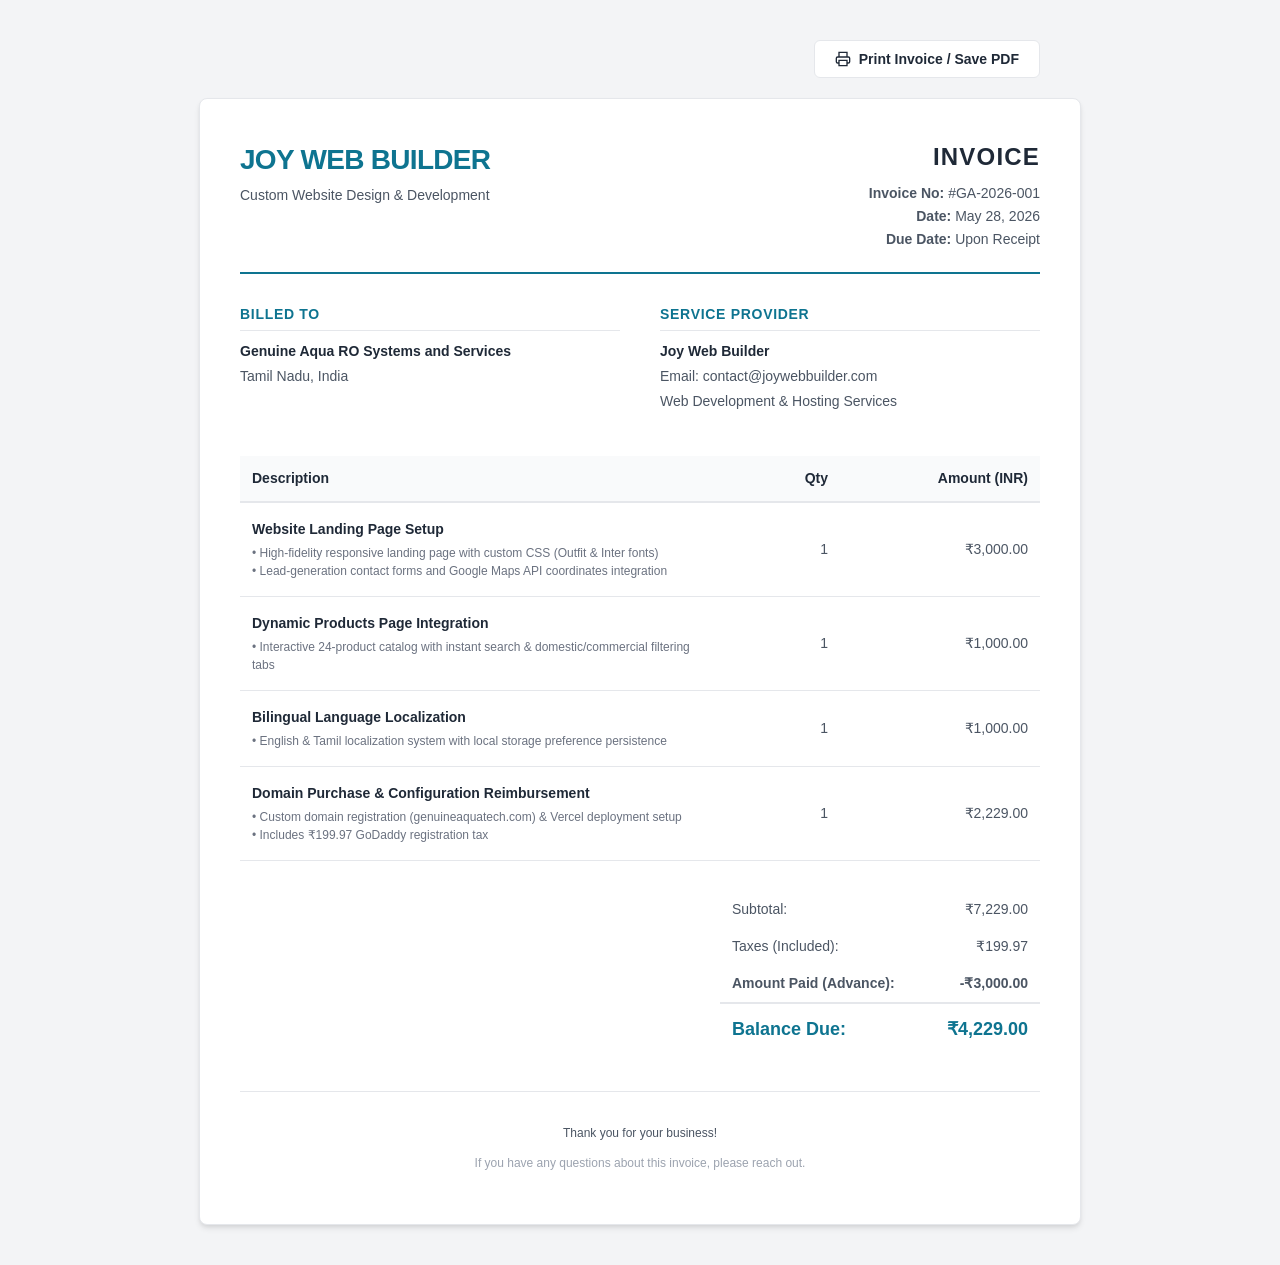
<file: invoice.html>
<!DOCTYPE html>
<html lang="en">
<head>
    <meta charset="UTF-8">
    <meta name="viewport" content="width=device-width, initial-scale=1.0">
    <title>Invoice - Genuine Aqua RO Systems & Services</title>
    <style>
        :root {
            --primary: #0e7490;
            --primary-dark: #0f766e;
            --text-main: #1f2937;
            --text-muted: #4b5563;
            --bg-light: #f9fafb;
            --border: #e5e7eb;
        }

        body {
            font-family: 'Inter', -apple-system, BlinkMacSystemFont, "Segoe UI", Roboto, Helvetica, Arial, sans-serif;
            color: var(--text-main);
            line-height: 1.5;
            background-color: #f3f4f6;
            margin: 0;
            padding: 40px 20px;
        }

        .invoice-container {
            max-width: 800px;
            margin: 0 auto;
            background: #ffffff;
            padding: 40px;
            border-radius: 8px;
            box-shadow: 0 4px 6px -1px rgba(0, 0, 0, 0.1), 0 2px 4px -1px rgba(0, 0, 0, 0.06);
            border: 1px solid var(--border);
            position: relative;
        }

        /* Banner styling */
        .invoice-header {
            display: flex;
            justify-content: space-between;
            align-items: flex-start;
            border-bottom: 2px solid var(--primary);
            padding-bottom: 20px;
            margin-bottom: 30px;
        }

        .logo-section h1 {
            color: var(--primary);
            margin: 0;
            font-size: 28px;
            font-weight: 800;
            letter-spacing: -0.025em;
        }

        .logo-section p {
            margin: 4px 0 0 0;
            color: var(--text-muted);
            font-size: 14px;
        }

        .invoice-title {
            text-align: right;
        }

        .invoice-title h2 {
            margin: 0;
            color: var(--text-main);
            font-size: 24px;
            font-weight: 700;
            text-transform: uppercase;
            letter-spacing: 0.05em;
        }

        .invoice-meta {
            margin-top: 8px;
            font-size: 14px;
            color: var(--text-muted);
        }

        .invoice-meta div {
            margin-bottom: 2px;
        }

        /* Details Section */
        .invoice-details {
            display: grid;
            grid-template-columns: 1fr 1fr;
            gap: 40px;
            margin-bottom: 40px;
        }

        .details-block h3 {
            margin: 0 0 10px 0;
            font-size: 14px;
            text-transform: uppercase;
            letter-spacing: 0.05em;
            color: var(--primary);
            border-bottom: 1px solid var(--border);
            padding-bottom: 5px;
        }

        .details-block p {
            margin: 0 0 4px 0;
            font-size: 14px;
            color: var(--text-muted);
        }

        .details-block strong {
            color: var(--text-main);
        }

        /* Table styling */
        table {
            width: 100%;
            border-collapse: collapse;
            margin-bottom: 30px;
        }

        th {
            background-color: var(--bg-light);
            color: var(--text-main);
            font-weight: 600;
            text-align: left;
            padding: 12px;
            font-size: 14px;
            border-bottom: 2px solid var(--border);
        }

        td {
            padding: 16px 12px;
            font-size: 14px;
            border-bottom: 1px solid var(--border);
            color: var(--text-muted);
        }

        td strong {
            color: var(--text-main);
        }

        .text-right {
            text-align: right;
        }

        /* Summary Section */
        .invoice-summary {
            display: flex;
            justify-content: flex-end;
            margin-bottom: 40px;
        }

        .summary-table {
            width: 320px;
            margin-bottom: 0;
        }

        .summary-table td {
            padding: 8px 12px;
            border-bottom: none;
        }

        .summary-table tr.total-row td {
            border-top: 2px solid var(--border);
            font-size: 18px;
            font-weight: 700;
            color: var(--primary);
            padding-top: 12px;
        }

        /* Footer Notes */
        .invoice-footer {
            border-top: 1px solid var(--border);
            padding-top: 20px;
            margin-top: 40px;
            font-size: 12px;
            color: var(--text-muted);
            text-align: center;
        }

        /* Actions block (non-printable) */
        .actions-bar {
            max-width: 800px;
            margin: 0 auto 20px auto;
            display: flex;
            justify-content: flex-end;
            gap: 12px;
        }

        .btn {
            background-color: var(--primary);
            color: white;
            border: none;
            padding: 10px 20px;
            border-radius: 6px;
            font-weight: 600;
            cursor: pointer;
            font-size: 14px;
            transition: background-color 0.2s;
            text-decoration: none;
            display: inline-flex;
            align-items: center;
            gap: 8px;
        }

        .btn:hover {
            background-color: var(--primary-dark);
        }

        .btn-secondary {
            background-color: white;
            color: var(--text-main);
            border: 1px solid var(--border);
        }

        .btn-secondary:hover {
            background-color: var(--bg-light);
        }

        /* Print Media Query */
        @media print {
            body {
                background-color: white;
                padding: 0;
            }

            .invoice-container {
                box-shadow: none;
                border: none;
                padding: 0;
            }

            .actions-bar {
                display: none;
            }
        }
    </style>
</head>
<body>

    <div class="actions-bar">
        <button class="btn btn-secondary" onclick="window.print()">
            <svg width="16" height="16" viewBox="0 0 24 24" fill="none" stroke="currentColor" stroke-width="2"><path d="M6 9V2h12v7M6 18H4a2 2 0 0 1-2-2v-5a2 2 0 0 1 2-2h16a2 2 0 0 1 2 2v5a2 2 0 0 1-2 2h-2M6 14h12v8H6z"/></svg>
            Print Invoice / Save PDF
        </button>
    </div>

    <div class="invoice-container">
        <div class="invoice-header">
            <div class="logo-section">
                <h1>JOY WEB BUILDER</h1>
                <p>Custom Website Design &amp; Development</p>
            </div>
            <div class="invoice-title">
                <h2>Invoice</h2>
                <div class="invoice-meta">
                    <div><strong>Invoice No:</strong> #GA-2026-001</div>
                    <div><strong>Date:</strong> May 28, 2026</div>
                    <div><strong>Due Date:</strong> Upon Receipt</div>
                </div>
            </div>
        </div>

        <div class="invoice-details">
            <div class="details-block">
                <h3>Billed To</h3>
                <p><strong>Genuine Aqua RO Systems and Services</strong></p>
                <p>Tamil Nadu, India</p>
            </div>
            <div class="details-block">
                <h3>Service Provider</h3>
                <p><strong>Joy Web Builder</strong></p>
                <p>Email: contact@joywebbuilder.com</p>
                <p>Web Development &amp; Hosting Services</p>
            </div>
        </div>

        <table>
            <thead>
                <tr>
                    <th style="width: 60%;">Description</th>
                    <th class="text-right" style="width: 15%;">Qty</th>
                    <th class="text-right" style="width: 25%;">Amount (INR)</th>
                </tr>
            </thead>
            <tbody>
                <tr>
                    <td>
                        <strong>Website Landing Page Setup</strong><br>
                        <span style="font-size: 12px; color: #6b7280; display: block; margin-top: 4px;">
                            • High-fidelity responsive landing page with custom CSS (Outfit & Inter fonts)<br>
                            • Lead-generation contact forms and Google Maps API coordinates integration
                        </span>
                    </td>
                    <td class="text-right">1</td>
                    <td class="text-right">₹3,000.00</td>
                </tr>
                <tr>
                    <td>
                        <strong>Dynamic Products Page Integration</strong><br>
                        <span style="font-size: 12px; color: #6b7280; display: block; margin-top: 4px;">
                            • Interactive 24-product catalog with instant search & domestic/commercial filtering tabs
                        </span>
                    </td>
                    <td class="text-right">1</td>
                    <td class="text-right">₹1,000.00</td>
                </tr>
                <tr>
                    <td>
                        <strong>Bilingual Language Localization</strong><br>
                        <span style="font-size: 12px; color: #6b7280; display: block; margin-top: 4px;">
                            • English & Tamil localization system with local storage preference persistence
                        </span>
                    </td>
                    <td class="text-right">1</td>
                    <td class="text-right">₹1,000.00</td>
                </tr>
                <tr>
                    <td>
                        <strong>Domain Purchase &amp; Configuration Reimbursement</strong><br>
                        <span style="font-size: 12px; color: #6b7280; display: block; margin-top: 4px;">
                            • Custom domain registration (genuineaquatech.com) & Vercel deployment setup<br>
                            • Includes ₹199.97 GoDaddy registration tax
                        </span>
                    </td>
                    <td class="text-right">1</td>
                    <td class="text-right">₹2,229.00</td>
                </tr>
            </tbody>
        </table>

        <div class="invoice-summary">
            <table class="summary-table">
                <tr>
                    <td>Subtotal:</td>
                    <td class="text-right">₹7,229.00</td>
                </tr>
                <tr>
                    <td>Taxes (Included):</td>
                    <td class="text-right">₹199.97</td>
                </tr>
                <tr style="color: #10b981; font-weight: 600;">
                    <td>Amount Paid (Advance):</td>
                    <td class="text-right">-₹3,000.00</td>
                </tr>
                <tr class="total-row">
                    <td>Balance Due:</td>
                    <td class="text-right">₹4,229.00</td>
                </tr>
            </table>
        </div>

        <div class="invoice-footer">
            <p>Thank you for your business!</p>
            <p style="color: #9ca3af; margin-top: 5px;">If you have any questions about this invoice, please reach out.</p>
        </div>
    </div>

</body>
</html>
</file>
